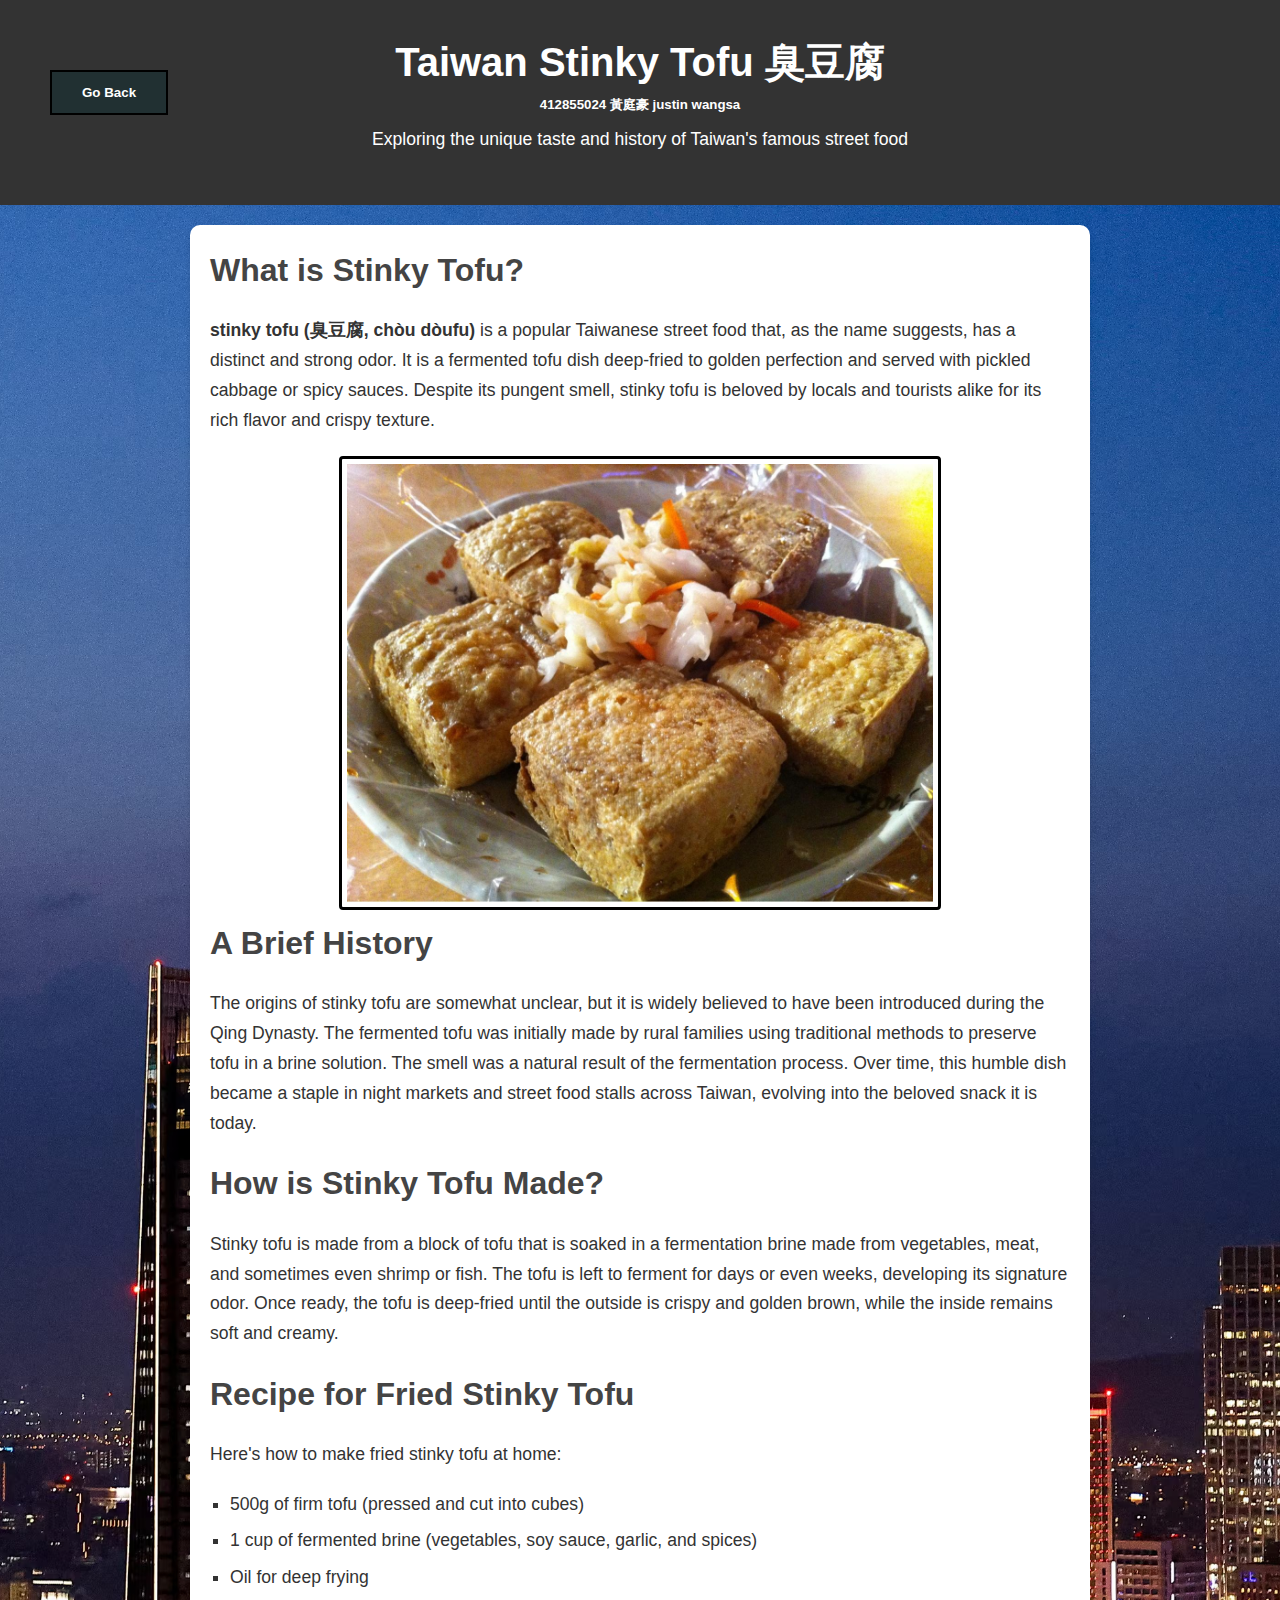
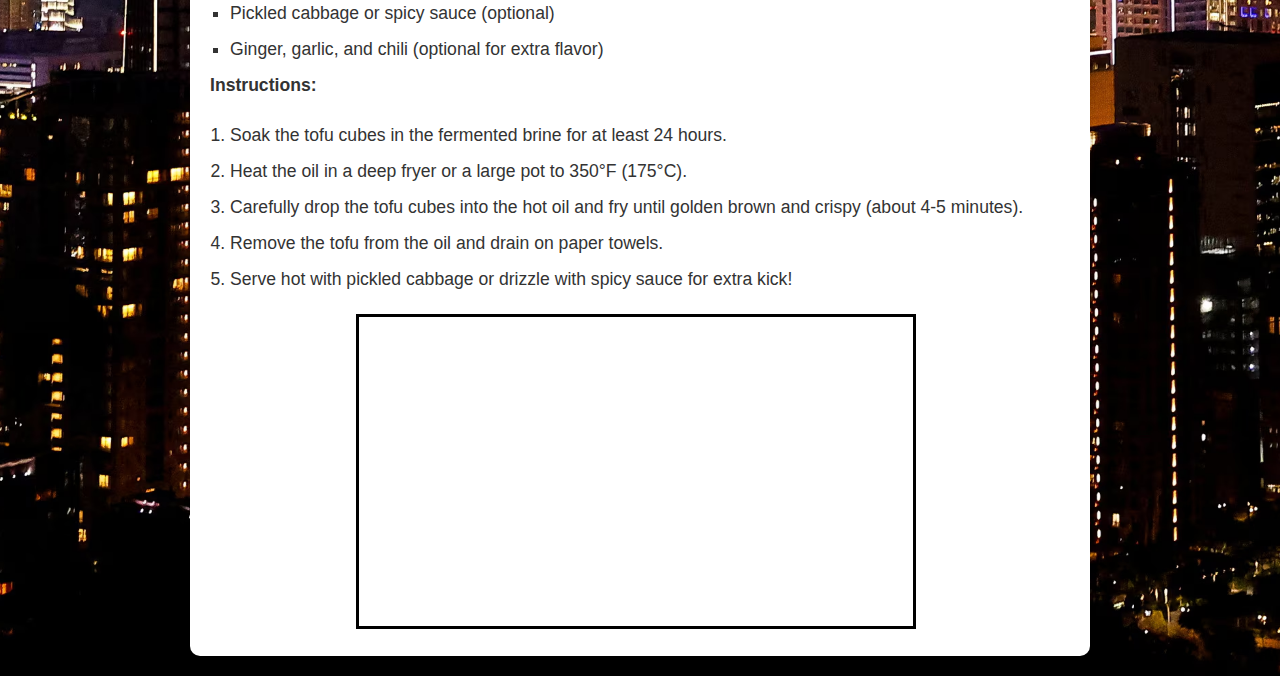
<file: html pages/recipe1.html>
<!DOCTYPE html>

<!-- 412855024 黃庭豪 justin wangsa-->
<html>

    <head>
        <link rel="stylesheet" href="/css pages/style1.css">
        <title>臭豆腐 - stinky tofu</title>
    </head>
    
    <body>
        
        <header>
            <h1>Taiwan Stinky Tofu 臭豆腐</h1>
            <h5>412855024 黃庭豪 justin wangsa</h5>
            <p>Exploring the unique taste and history of Taiwan's famous street food</p>
            <button id="back-btn" onclick="history.back()">Go Back</button>
        </header>
        
        
        
        <div class="container">
            
            <!--intro -->
            <section id="intro">
                <h2>What is Stinky Tofu?</h2>
                <p>
                    <b>stinky tofu (臭豆腐, chòu dòufu) </b> is a popular Taiwanese street food that, as the name suggests, has a distinct and strong odor. It is a fermented tofu dish deep-fried to golden perfection and served with pickled cabbage or spicy sauces. Despite its pungent smell, stinky tofu is beloved by locals and tourists alike for its rich flavor and crispy texture.
                </p>
                <img id="img" src="/image/stinky tofu 1.jpeg" alt="A plate of stinky tofu with pickled cabbage">
            </section>

            <!-- history-->
            <section id="history">
                <h2>A Brief History</h2>
                <p>
                    The origins of stinky tofu are somewhat unclear, but it is widely believed to have been introduced during the Qing Dynasty. The fermented tofu was initially made by rural families using traditional methods to preserve tofu in a brine solution. The smell was a natural result of the fermentation process. Over time, this humble dish became a staple in night markets and street food stalls across Taiwan, evolving into the beloved snack it is today.
                </p>
            </section>
    
            <!-- how its made -->
            <section id="how-its-made">
                <h2>How is Stinky Tofu Made?</h2>
                <p>
                    Stinky tofu is made from a block of tofu that is soaked in a fermentation brine made from vegetables, meat, and sometimes even shrimp or fish. The tofu is left to ferment for days or even weeks, developing its signature odor. Once ready, the tofu is deep-fried until the outside is crispy and golden brown, while the inside remains soft and creamy.
                </p>
            </section>
    
            <!--recipe -->
            <section id="recipe">
                <h2>Recipe for Fried Stinky Tofu</h2>
                <p>Here's how to make fried stinky tofu at home:</p>

                <ul>
                    <li>500g of firm tofu (pressed and cut into cubes)</li>
                    <li>1 cup of fermented brine (vegetables, soy sauce, garlic, and spices)</li>
                    <li>Oil for deep frying</li>
                    <li>Pickled cabbage or spicy sauce (optional)</li>
                    <li>Ginger, garlic, and chili (optional for extra flavor)</li>
                </ul>

                <p><strong>Instructions:</strong></p>
                
                <ol>
                    <li>Soak the tofu cubes in the fermented brine for at least 24 hours.</li>
                    <li>Heat the oil in a deep fryer or a large pot to 350°F (175°C).</li>
                    <li>Carefully drop the tofu cubes into the hot oil and fry until golden brown and crispy (about 4-5 minutes).</li>
                    <li>Remove the tofu from the oil and drain on paper towels.</li>
                    <li>Serve hot with pickled cabbage or drizzle with spicy sauce for extra kick!</li>
                
                </ol>
            </section>

            <section>
                <p></p>
                <iframe id="ytube" width="560" height="315" 
                    src="https://www.youtube.com/embed/3Ruxsrs-uOg?si=FvtspO9bwMyit4AV" 
                    title="YouTube video player" frameborder="0" 
                    allow="accelerometer; autoplay; clipboard-write; encrypted-media; gyroscope; picture-in-picture; web-share" 
                    referrerpolicy="strict-origin-when-cross-origin" 
                    allowfullscreen>
                </iframe>
            </section>       

        </div>

    </body>
    

</html>
</file>
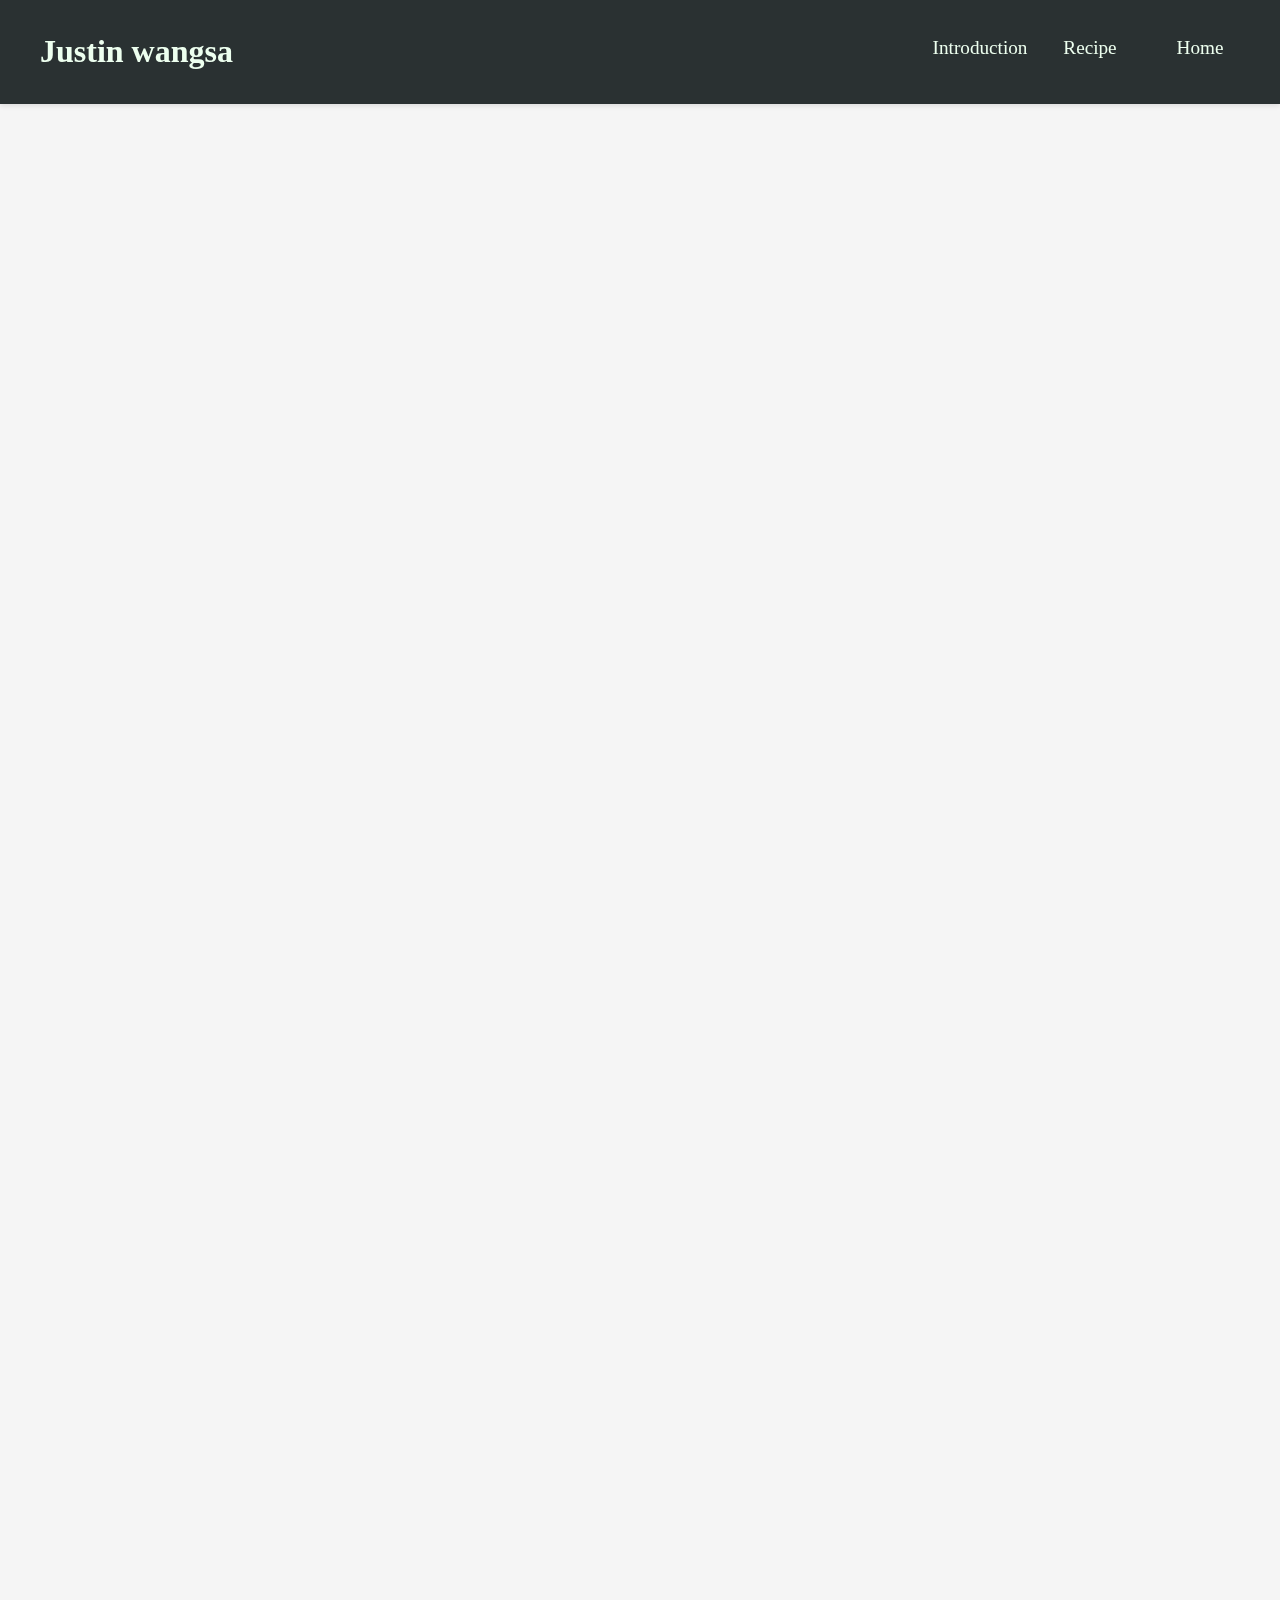
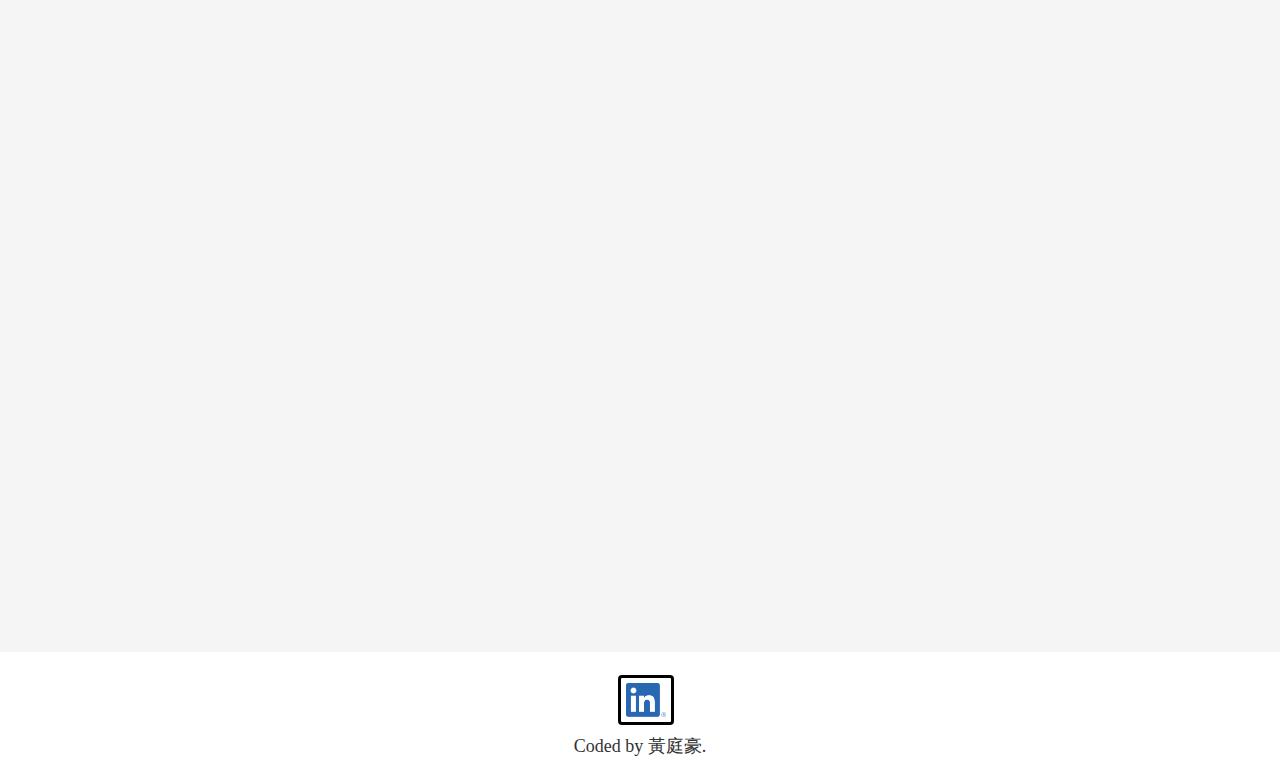
<file: HTML/recipe1.html>
<!DOCTYPE html>

<!-- 412855024 黃庭豪 justin wangsa-->
<html>

    <head>
        <link rel="stylesheet" href="/CSS/style1.css">
        <link rel="stylesheet" href="https://cdnjs.cloudflare.com/ajax/libs/font-awesome/6.7.2/css/all.min.css" integrity="sha512-Evv84Mr4kqVGRNSgIGL/F/aIDqQb7xQ2vcrdIwxfjThSH8CSR7PBEakCr51Ck+w+/U6swU2Im1vVX0SVk9ABhg==" crossorigin="anonymous" referrerpolicy="no-referrer" />
        <title id="title">臭豆腐 - stinky tofu</title>
        <script src="/JS/recipe1.js" defer></script>
    </head>
    
    <body>
        
        <header>
            <div class="nav-bar">
                <div class="justin">Justin wangsa<span id="justin"></span></div>
                <ul>
                    
                    <li><a href="#intro">Introduction</a></li>
                    <li><a href="#recipe">Recipe</a></li>
                    <li><a href="../index.html">Home</a></li>

                </ul>
            </div>
        </header>
    
        
        <div class="container">
            
            <!--intro -->
            <section id="intro" style="animation-delay: 0.2;">
                <h2>What is Stinky Tofu?</h2>
                <p>
                    <b>stinky tofu (臭豆腐, chòu dòufu) </b> is a popular Taiwanese street food that, as the name suggests, has a distinct and strong odor. It is a fermented tofu dish deep-fried to golden perfection and served with pickled cabbage or spicy sauces. Despite its pungent smell, stinky tofu is beloved by locals and tourists alike for its rich flavor and crispy texture.
                </p>
                <img id="img" src="/image/tofu1.jpg" alt="A plate of stinky tofu with pickled cabbage">
            </section>

            <!-- history-->
            <section id="history" style="animation-delay: 0.4;">

                <br>
                <h2>A Brief History</h2>
                <p>
                    The origins of stinky tofu are somewhat unclear, but it is widely believed to have been introduced during the Qing Dynasty. The fermented tofu was initially made by rural families using traditional methods to preserve tofu in a brine solution. The smell was a natural result of the fermentation process. Over time, this humble dish became a staple in night markets and street food stalls across Taiwan, evolving into the beloved snack it is today.
                </p>
            </section>
    
            <!-- how its made -->
            <section id="how-its-made" style="animation-delay: 0.6;">
                <h2>How is Stinky Tofu Made?</h2>
                <p>
                    Stinky tofu is made from a block of tofu that is soaked in a fermentation brine made from vegetables, meat, and sometimes even shrimp or fish. The tofu is left to ferment for days or even weeks, developing its signature odor. Once ready, the tofu is deep-fried until the outside is crispy and golden brown, while the inside remains soft and creamy.
                </p>
            </section>
    
            <!--recipe -->
            <section id="recipe" style="animation-delay: 0.8;">
                <h2>Recipe for Fried Stinky Tofu</h2>
                <p>Here's how to make fried stinky tofu at home:</p>

                <ul>
                    <li>500g of firm tofu (pressed and cut into cubes)</li>
                    <li>1 cup of fermented brine (vegetables, soy sauce, garlic, and spices)</li>
                    <li>Oil for deep frying</li>
                    <li>Pickled cabbage or spicy sauce (optional)</li>
                    <li>Ginger, garlic, and chili (optional for extra flavor)</li>
                </ul>

                <br>

                <h4><strong>Instructions:</strong></h4>
                <ol>
                    <li>Soak the tofu cubes in the fermented brine for at least 24 hours.</li>
                    <li>Heat the oil in a deep fryer or a large pot to 350°F (175°C).</li>
                    <li>Carefully drop the tofu cubes into the hot oil and fry until golden brown and crispy (about 4-5 minutes).</li>
                    <li>Remove the tofu from the oil and drain on paper towels.</li>
                    <li>Serve hot with pickled cabbage or drizzle with spicy sauce for extra kick!</li>
                </ol>
            </section>

            <section>
                
                <br>

                <iframe id="ytube" width="560" height="315" 
                    src="https://www.youtube.com/embed/3Ruxsrs-uOg?si=FvtspO9bwMyit4AV" 
                    title="YouTube video player" frameborder="0" 
                    allow="accelerometer; autoplay; clipboard-write; encrypted-media; gyroscope; picture-in-picture; web-share" 
                    referrerpolicy="strict-origin-when-cross-origin" 
                    allowfullscreen>
                </iframe>
            </section>       



        </div>

        <footer>
            <a href="https://www.linkedin.com/in/justinwangsa" target="_blank" rel="noopener noreferrer">
                <img id="linkedIn" src="/image/LI-In-Bug.png" alt="LinkedIn Logo">
            </a>
            Coded by 黃庭豪.
        </footer>
        
        <button onclick="scrollToTop()" id="backToTop" title="Back to top">↑</button>
        
    </body>
    

</html>
</file>
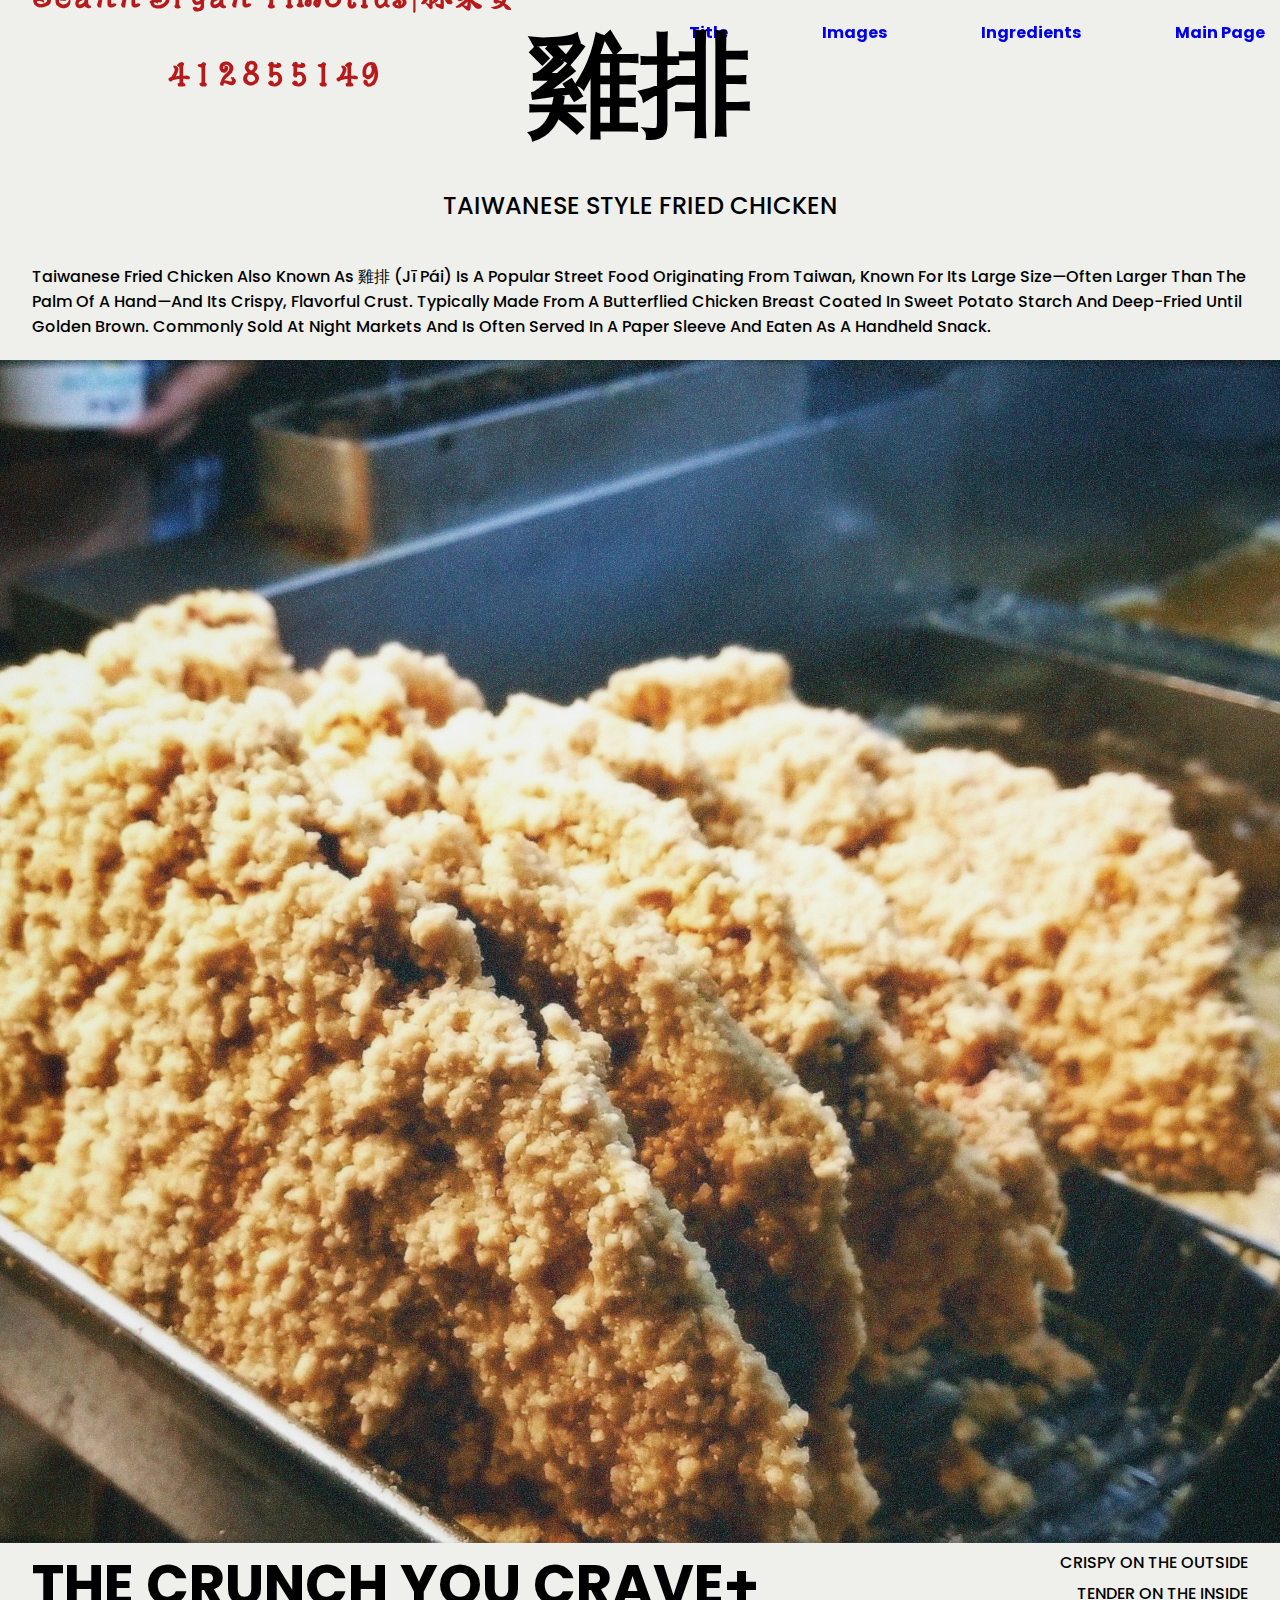
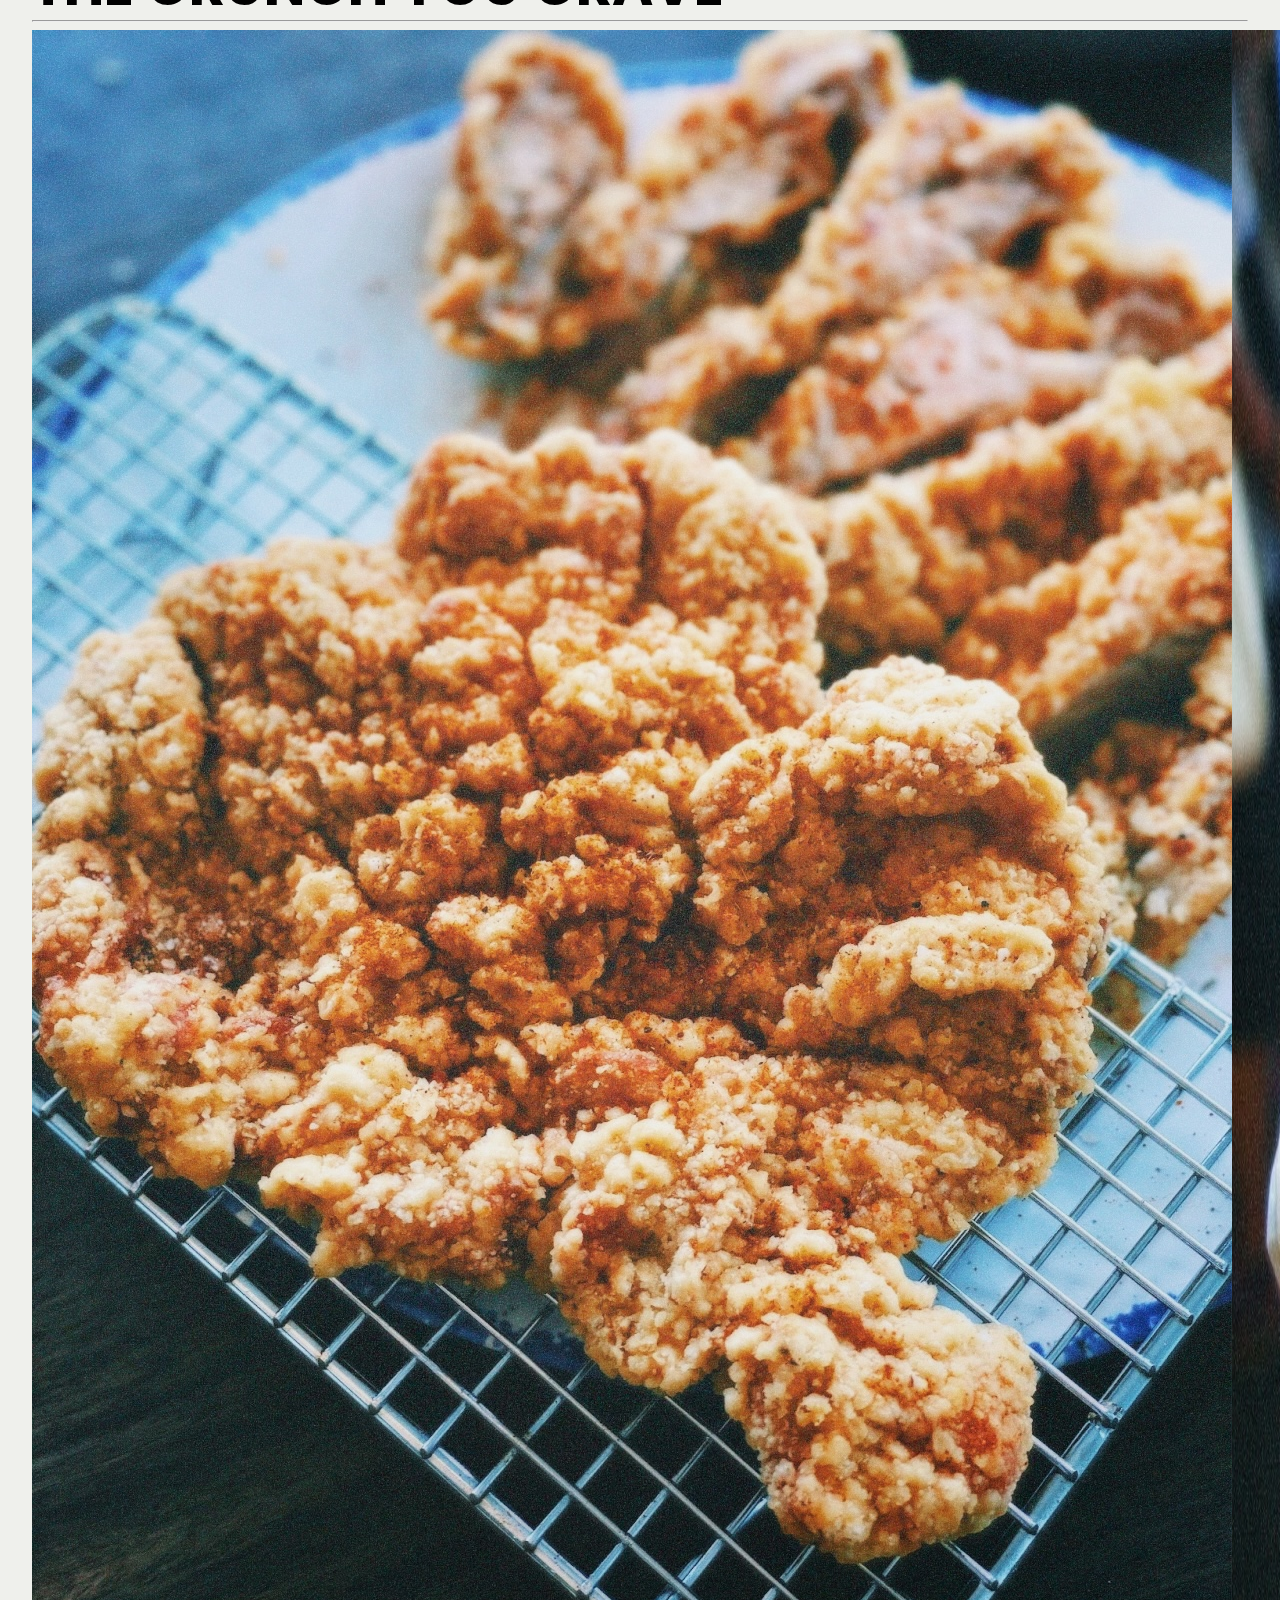
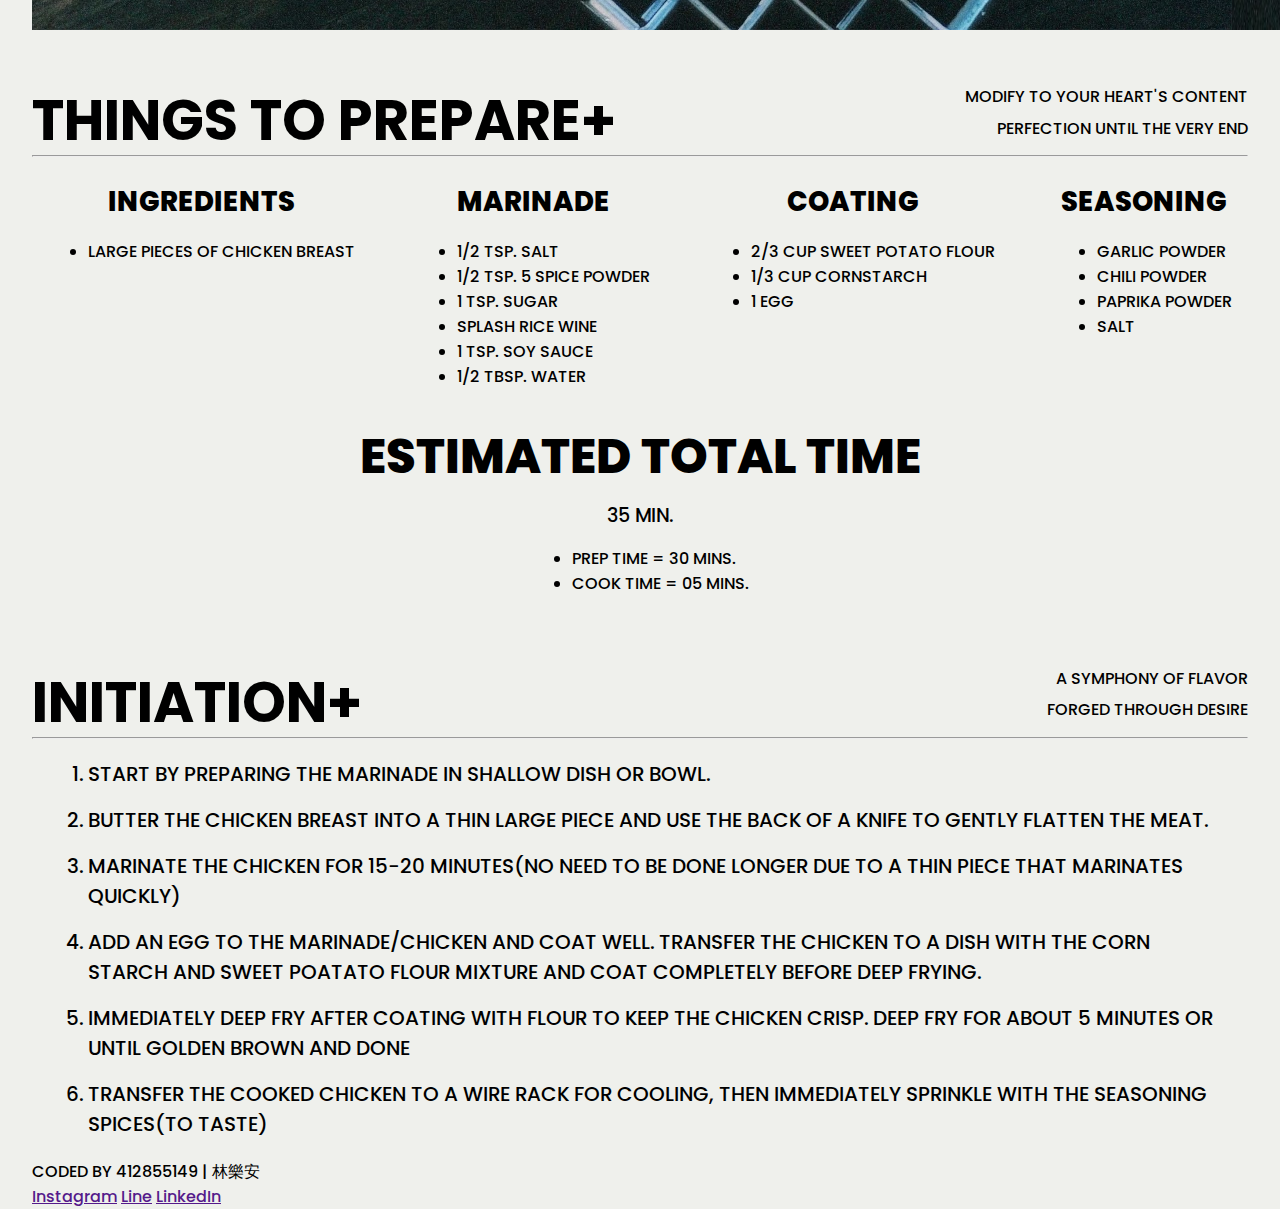
<file: HTML/recipe3.html>
<!--林樂安/412855149-->
<!--last coded until .socials at footer. Add socials logo, create CSS-->

<!DOCTYPE html>
<html lang="en">
<head>
    <meta charset="UTF-8">
    <meta name="viewport" content="width=device-width, initial-scale=1.0">
    <title>雞排 | Taiwanese Fried Chicken Recipe</title>
    <link rel="stylesheet" href="/CSS/style3.css">
</head>

<body>
    <div class="navbar">
        <div class="navbar-identity">
            <p>Seann Bryan Timotius|林樂安</p>
            <p>412855149</p>
        </div>
        <div class="navbar-buttons">
            <a href="#">Title</a>
            <a href="#images">Images</a>
            <a href="#ingredients">ingredients</a>
            <a href="#">Main Page</a>
        </div>
    </div>

    <header>
        <h1>雞排</h1>
        <h2>TAIWANESE STYLE FRIED CHICKEN</h3>
        <h4>Taiwanese Fried Chicken also known as 雞排 (jī pái) is a popular street food originating from Taiwan, 
            known for its large size—often larger than the palm of a hand—and its crispy, flavorful crust. Typically made from a 
            butterflied chicken breast coated in sweet potato starch and deep-fried until golden brown. Commonly sold at night markets 
            and is often served in a paper sleeve and eaten as a handheld snack.</h4>
        <img src="/image/jipai_filter.jpg" alt="jipai" id="jipai_img">
    </header>

    <div class="jipai-visual" id="images">
        <div class="jipai-visual-title">
            <h2>THE CRUNCH YOU CRAVE+</h2>
            <div class="image-side-title">
                <p>CRISPY ON THE OUTSIDE</p>
                <p>TENDER ON THE INSIDE</p>
            </div>
        </div>
        <hr>

        <div class="jipai-images">
            <img src="/image/jipai_3_filter.JPG" alt="Freshly Fried Jipai">
            <img src="/image/jipai_2_filter.JPG" alt="Hotstar Jipai">
            <img src="/image/jipai_4_filter.JPG" alt="Plated Jipai">
        </div>
    </div>

    <div class="jipai-ingredients" id="ingredients">
        <div class="jipai-ingredients-title">
            <h2>THINGS TO PREPARE+</h2>
            <div class="ingredients-side-title">
                <p>MODIFY TO YOUR HEART'S CONTENT</p>
                <p>PERFECTION UNTIL THE VERY END</p>
            </div>
        </div>
        <hr>
        <div class="ingredients-list">
            <div class="row-1">
                <div class="column-1">
                    <h3>INGREDIENTS</h3>
                    <ul>
                        <li>LARGE PIECES OF CHICKEN BREAST</li>
                    </ul>
                </div>

                <div class="column-2">
                    <h3>MARINADE</h3>
                    <ul>
                        <li>1/2 TSP. SALT</li>
                        <li>1/2 TSP. 5 SPICE POWDER</li>
                        <li>1 TSP. SUGAR</li>
                        <li>SPLASH RICE WINE</li>
                        <li>1 TSP. SOY SAUCE</li>
                        <li>1/2 TBSP. WATER</li>
                    </ul>
                </div>

                <div class="column-3">
                    <h3>COATING</h3>
                    <ul>
                        <li>2/3 CUP SWEET POTATO FLOUR</li>
                        <li>1/3 CUP CORNSTARCH</li>
                        <li>1 EGG</li>
                    </ul>
                </div>

                <div class="column-4">
                    <h3>SEASONING</h3>
                    <ul>
                        <li>GARLIC POWDER</li>
                        <li>CHILI POWDER</li>
                        <li>PAPRIKA POWDER</li>
                        <li>SALT</li>
                    </ul>
                </div>
            </div>

            <div class="row-2">
                <h3>ESTIMATED TOTAL TIME</h3>
                <p>35 MIN.</p>
                <ul>
                    <li>PREP TIME = 30 MINS.</li>
                    <li>COOK TIME = 05 MINS.</li>
                </ul>
            </div>
        </div>
    </div>

    <div class="jipai-steps" id="steps">
        <div class="jipai-steps-title">
            <h2>INITIATION+</h2>
            <div class="steps-side-title">
                <p>A SYMPHONY OF FLAVOR</p>
                <p>FORGED THROUGH DESIRE</p>
            </div>
        </div>
        <hr>

        <div class="steps-content">
            <ol>
                <li>START BY PREPARING THE MARINADE IN SHALLOW DISH OR BOWL.</li>
                <li>BUTTER THE CHICKEN BREAST INTO A THIN LARGE PIECE AND USE THE BACK OF A KNIFE TO GENTLY FLATTEN THE MEAT.</li>
                <li>MARINATE THE CHICKEN FOR 15-20 MINUTES(NO NEED TO BE DONE LONGER DUE TO A THIN PIECE THAT MARINATES QUICKLY)</li>
                <li>ADD AN EGG TO THE MARINADE/CHICKEN AND COAT WELL. TRANSFER THE CHICKEN TO A DISH WITH THE CORN STARCH AND SWEET POATATO FLOUR MIXTURE AND COAT COMPLETELY BEFORE DEEP FRYING.</li>
                <li>IMMEDIATELY DEEP FRY AFTER COATING WITH FLOUR TO KEEP THE CHICKEN CRISP. DEEP FRY FOR ABOUT 5 MINUTES OR UNTIL GOLDEN BROWN AND DONE</li>
                <li>TRANSFER THE COOKED CHICKEN TO A WIRE RACK FOR COOLING, THEN IMMEDIATELY SPRINKLE WITH THE SEASONING SPICES(TO TASTE)</li>
            </ol>
        </div>
    </div>

    <footer>
        <div class="credits">
            CODED BY 412855149 | 林樂安
        </div>
        <div class="socials">
            <a href="">Instagram</a>
            <a href="">Line</a>
            <a href="">LinkedIn</a>
        </div>
    </footer>
</body>
</html>
</file>
<file: css pages/style1.css>
/* 412855024 黃庭豪 justin wangsa*/

* {
    margin: 0;
    padding: 0;
    box-sizing: border-box;
}

html{
    scroll-behavior: smooth;
}

body {
    font-family: Arial, sans-serif;
    line-height: 1.6;
    background-color: #f4f4f9;
    color: #333;
}


header {
    background-color: #333;
    color: #fff;
    text-align: center;
    padding: 30px 0;
}

header h1 {
    font-size: 2.5rem;
}

header p {
    font-size: 1.1rem;
    margin-top: 10px;
}


.container {
    max-width: 900px;
    margin: 20px auto;
    padding: 20px;
    background-color: #fff;
    border-radius: 10px;
    box-shadow: 0 4px 6px rgba(0, 0, 0, 0.1);
}


h2 {
    font-size: 2rem;
    margin-bottom: 20px;
    color: #444;
}


p {
    font-size: 1.1rem;
    margin-bottom: 20px;
    line-height: 1.7;
}


img {
    max-width: 70%;
    border-radius: auto;
    margin-bottom: auto;
    margin-top: auto;
    margin-left: 15%;
    border: 3px solid black;
    border-radius: 4px;
    padding: 5px;
}


.section-title {
    font-size: 1.8rem;
    color: #555;
    margin-bottom: 10px;
}


ul {
    list-style-type: square;
    margin-left: 20px;
}

ul li {
    font-size: 1.1rem;
    margin-bottom: 8px;
}

ol {
    margin-left: 20px;
}

ol li {
    font-size: 1.1rem;
    margin-bottom: 8px;
}


footer {
    background-color: #333;
    color: #fff;
    text-align: center;
    padding: 20px 0;
    position: relative;
    bottom: 0;
    width: 100%;
}

footer p {
    font-size: 1rem;
}

body{
    background-image: url("/image/taiwan1.jpg");
    height: 10%;
    background-position: center;
    background-repeat: no-repeat;
    background-size: cover;
}

#back-btn {
    position: absolute;
    background-color: #213032;
    color: #fff;
    text-decoration: none;
    border: 2px solid black;
    font-weight: bold;
    padding: 13px 30px;
    transform: .4s;
    left: 50px;
    top: 70px;
}

#back-btn:hover{
    background-color: #97a2a3;
    color: #213032;
    border: 2px solid black;
    cursor: pointer;
}

#ytube{
    position: relative;
    margin: auto;
    border: 3px solid black;
    padding: 5px;
    text-align: center;
    top: 50%;
    left: 17%;
    
}
</file>
<file: CSS/style1.css>
/* 412855024 黃庭豪 justin wangsa*/

* {
  margin: 0;
  padding: 0;
  box-sizing: border-box;
}

html{
  scroll-behavior: smooth;
}


body {
  font-family: "Outfit", "Young Serif", "sans-serif";
  line-height: 1.6;
  color: #333;
  background-color: #f5f5f5; 
  padding: 0;
}

header {
  position: fixed;
  top: 0;
  left: 0;
  right: 0;
  background-color: #2A3132;
  padding: 1rem 2rem;
  z-index: 1000; 

  box-shadow: 0 2px 5px rgba(0, 0, 0, 0.1); 
}


.nav-bar {
  display: flex;
  align-items: center;
  justify-content: space-between;
  max-width: 1200px;
  z-index: 1;
  margin: 0 auto;
}


.justin {
  font-size: 2rem;
  color: #edffef;
  font-weight: bold;
}


.nav-bar ul {
  list-style: none;
  display: flex;
  gap: 30px;
  margin: 0;
  padding: 0;
}

.nav-bar ul li a {
  color: #edffef;
  text-decoration: none;
  font-size: 1.2rem;
  padding: 8px 16px;
  border-radius: 4px;
  transition: background-color 0.3s ease;
}

.nav-bar ul li a:hover {
  background-color: #3b4b4d;
}


header h1 {
  font-size: 2.5rem;
  color: #edffef;
  margin-top: 1rem;
  text-align: center;
}

header p {
  font-size: 1.1rem;
  color: #ccc;
  margin-top: 0.5rem;
  text-align: center;
}
header h1 {
  font-size: 2.5rem;
}

header p {
  font-size: 1.1rem;
  margin-top: 10px;
}


.container {
  max-width: 900px;
  margin: 6rem auto 2rem;
  padding: 20px;
  background-color: #fff;
  border-radius: 10px;
  box-shadow: 0 4px 6px rgba(0, 0, 0, 0.1);
  animation: showright 1s ease forwards;
  opacity: 0;
}

@keyframes showright {
  0% {
    transform: translateX(-100%);
    opacity: 0;
  }
  100% {
    transform: translateX(0);
    opacity: 1;
  }
}

h2 {
  font-size: 2rem;
  margin-bottom: 20px;
  color: #444;
}


p {
  font-size: 1.1rem;
  margin-bottom: 20px;
  line-height: 1.7;
}


img {
  max-width: 70%;
  border-radius: auto;
  margin-bottom: auto;
  margin-top: auto;
  margin-left: 15%;
  border: 3px solid black;
  border-radius: 4px;
  padding: 5px;
}


.section-title {
  font-size: 1.8rem;
  color: #555;
  margin-bottom: 10px;
}


ul {
  list-style-type: square;
  margin-left: 20px;
}

ul li {
  font-size: 1.1rem;
  margin-bottom: 8px;
}

ol {
  margin-left: 20px;
}

ol li {
  font-size: 1.1rem;
  margin-bottom: 8px;
}

body{
  height: 10%;
  background-position: center;
  background-repeat: no-repeat;
  background-size: cover;
}

#back-btn {
  position: absolute;
  background-color: #213032;
  color: #fff;
  text-decoration: none;
  border: 2px solid black;
  font-weight: bold;
  padding: 13px 30px;
  transform: .4s;
  left: 50px;
  top: 50px;
}

#back-btn:hover{
  background-color: #97a2a3;
  color: #213032;
  border: 2px solid black;
  cursor: pointer;
}

#ytube{
  position: relative;
  margin: auto;
  border: 3px solid black;
  padding: 5px;
  text-align: center;
  top: 50%;
  left: 17%;
  
}

footer {
  background-color: white;
  padding: 1rem;
  margin-top: 2rem;
  text-align: center;
  font-size: 18px;
  display: flex;
  flex-direction: column;
  justify-content: center; 
  align-items: center;     
}

a {
  width: 5rem;
  height: 4rem;
  display: flex;
  flex-direction: column;
  justify-content: center; 
  align-items: center;     
  
}

#backToTop {
  display: none;
  position: fixed;
  bottom: 40px;
  right: 40px;
  z-index: 999;
  font-size: 20px;
  background-color: #2A3132;
  color: white;
  border: none;
  border-radius: 50%;
  padding: 12px 16px;
  cursor: pointer;
  box-shadow: 0 2px 5px rgba(0,0,0,0.3);
  transition: background-color 0.3s;
}

#backToTop:hover {
  background-color: #97a2a3;
  color: #2A3132;
}
</file>
<file: CSS/style3.css>
/* 林樂安-412855149 */
/* @import url('https://fonts.googleapis.com/css2?family=Poppins:ital,wght@0,100;0,200;0,300;0,400;0,500;0,600;0,700;0,800;0,900;1,100;1,200;1,300;1,400;1,500;1,600;1,700;1,800;1,900&display=swap'); */
@import url('https://fonts.googleapis.com/css2?family=Poppins:ital,wght@0,100;0,200;0,300;0,400;0,500;0,600;0,700;0,800;0,900;1,100;1,200;1,300;1,400;1,500;1,600;1,700;1,800;1,900&family=Yuji+Mai&display=swap');

* {
    font-family: "poppins";
    font-weight: 500;
    text-transform: capitalize;
    /* outline: 1px solid red; */
}

body {
    background-color: #EFF0EC;
    margin: 0px 2rem;
    padding: 0;
}

header {
    display: flex;
    width: 100%;
    flex-direction: column;
    align-items: center;;
}

h1 {
    font-weight: 900;
    font-size: 700%;
    height: 300;
    margin: 0;
    z-index: 1;
}

.container {
    width: 100%;
    margin-top: 4rem;
}

.container header h4 {
    margin: 1.5rem ;
}

.navbar {
    display: flex;
    flex-direction: row;
    align-items: center;
    justify-content: space-between;
    text-align: center;
    height: 4rem;
    top: 0;
    position: fixed;
    width: 100%;
    transition: top 0.3s;
    background-color: #EFF0EC;
    z-index: 1;
}

.navbar-identity {
    justify-content: center;
}

.navbar-identity p {
    font-family: "Yuji Mai";
    color: rgb(182, 26, 26);
    font-size: 2rem;
    font-weight: 700;
}

.navbar-buttons{
    display: flex;
    align-items: center;
    color: black;
}

.navbar-buttons a{
    font-weight: 650;
    text-decoration: none;
    margin: 0 2rem 0 2rem;
    float: left;
    display: block;
    text-align: center;
    padding: 15px;
}

.navbar-buttons:hover {
    background-color: #ddd;
    color: black;
}

.navbar-buttons a:visited{
    color: black;
}

.home-button {
    height: 35px;
    width: 100px;
    border: 2px solid black;
    border-radius: 1.5rem;
    background-color: black;
    display: flex;
    align-items: center;
    justify-content: center;
}

.home-button a {
    font-weight: 525;
    text-decoration: none;
    color: white;
}

.home-button a:visited {
    color: white;
}

.jipai-1 {
    height: 50rem;
    width: 80rem;
    margin-bottom: 3rem;
}

.front-text {
    position: relative;
    display: inline-block;
}

.rear-text {
    position: absolute;
    top: 236px;
    left: 50%;
    transform: translate(-50%, -50%);
    font-size: 13rem;
    font-weight: 700;
    color: rgba(0, 0, 0, 0.15);
    z-index: -1;
    pointer-events: none;
    white-space: nowrap;
}

.container header h2 {
    margin: 0;
    font-weight: 1000;
}

.container header h4 {
    margin: 24px 150px;
    font-weight: 650;
    text-transform: uppercase;
    text-align: center;
}

.jipai-visual {
    margin: 0;
    padding: 0;
    width: 100%;
    max-width: none;
}

.jipai-visual-title {
    /* height: 5rem; */
    /* width: 100%; */
    display: flex;
    flex-direction: row;
    justify-content: space-between;
    width: 100%;
    margin: 0;
    padding: 0;
}

.jipai-visual-title h2 {
    height: 4.3rem;
    font-size: 350%;
    font-weight: 700;
    margin: 0px;
}

.image-side-title {
    display: flex;
    flex-direction: column;
    justify-content: space-evenly;
    text-align: right;
}

.image-side-title p {
    margin-top: 0px;
    margin-bottom: 0px;
}

.jipai-images {
    display: flex;
    justify-content: space-evenly;
    margin-bottom: 3rem;
}

.box {
    position: relative;
    width: 400px;
    height: 400px;
    margin: 10px;
    border: 1px solid #ccc;
    border-radius: 4px;
    box-shadow: 0 2px 4px rgba(0,0,0,0.1);
}

.box img {
    width: 100%;
    height: 100%;
    object-fit: cover;
    display: block;
}

.jipai-ingredients {
    margin: 0;
    padding: 0;
    width: 100%;
    max-width: none;
}

.jipai-ingredients-title {
    display: flex;
    flex-direction: row;
    justify-content: space-between;
    width: 100%;
    margin: 0;
    padding: 0;
}

.jipai-ingredients-title h2 {
    height: 4.3rem;
    font-size: 350%;
    font-weight: 700;
    margin: 0px;
}

.ingredients-side-title {
    display: flex;
    flex-direction: column;
    justify-content: space-evenly;
    text-align: right;
}

.ingredients-side-title p {
    margin-top: 0px;
    margin-bottom: 0px;
}

.ingredients-list {
    display: flex;
    flex-direction: column;
}

.row-1 {
    display: flex;
    flex-direction: row;
    justify-content: space-between;
    margin: 0px 1rem 1rem 1rem;
}

.column-1 h3 {
    font-size: 170%;
    font-weight: 750;
    margin: 1rem 0px;
    text-align: center;
}

.column-2 h3 {
    font-size: 170%;
    font-weight: 750;
    margin: 1rem 0px;
    text-align: center;
}

.column-3 h3 {
    font-size: 170%;
    font-weight: 750;
    margin: 1rem 0px;
    text-align: center;
}

.column-4 h3 {
    font-size: 170%;
    font-weight: 750;
    margin: 1rem 0px;
    text-align: center;
}

.row-2 {
    justify-items: center;
    margin-bottom: 3rem;
}

.row-2 h3 {
    font-size: 300%;
    font-weight: 750;
    margin: 0px;
}

.row-2 h4 {
    font-size: 250%;
    font-weight: 550;
    margin: 0px;
}

.row-2 p {
    font-size: 120%;
    margin: 0.5rem 0px;
}

.jipai-steps {
    margin: 0;
    padding: 0;
    width: 100%;
    max-width: none;
}

.jipai-steps-title {
    /* height: 5rem; */
    /* width: 100%; */
    display: flex;
    flex-direction: row;
    justify-content: space-between;
    width: 100%;
    margin: 0;
    padding: 0;
}

.jipai-steps-title h2 {
    height: 4.3rem;
    font-size: 350%;
    font-weight: 700;
    margin: 0px;
}

.steps-side-title {
    display: flex;
    flex-direction: column;
    justify-content: space-evenly;
    text-align: right;
}

.steps-side-title p {
    margin-top: 0px;
    margin-bottom: 0px;
}

.steps-content {
    font-size: 125%;
}

.steps-content li {
    margin: 1rem;
}

.steps-content b {
    font-weight: 710;
}

.socials img {
    width: 2rem;
    height: 2rem;
}
</file>
